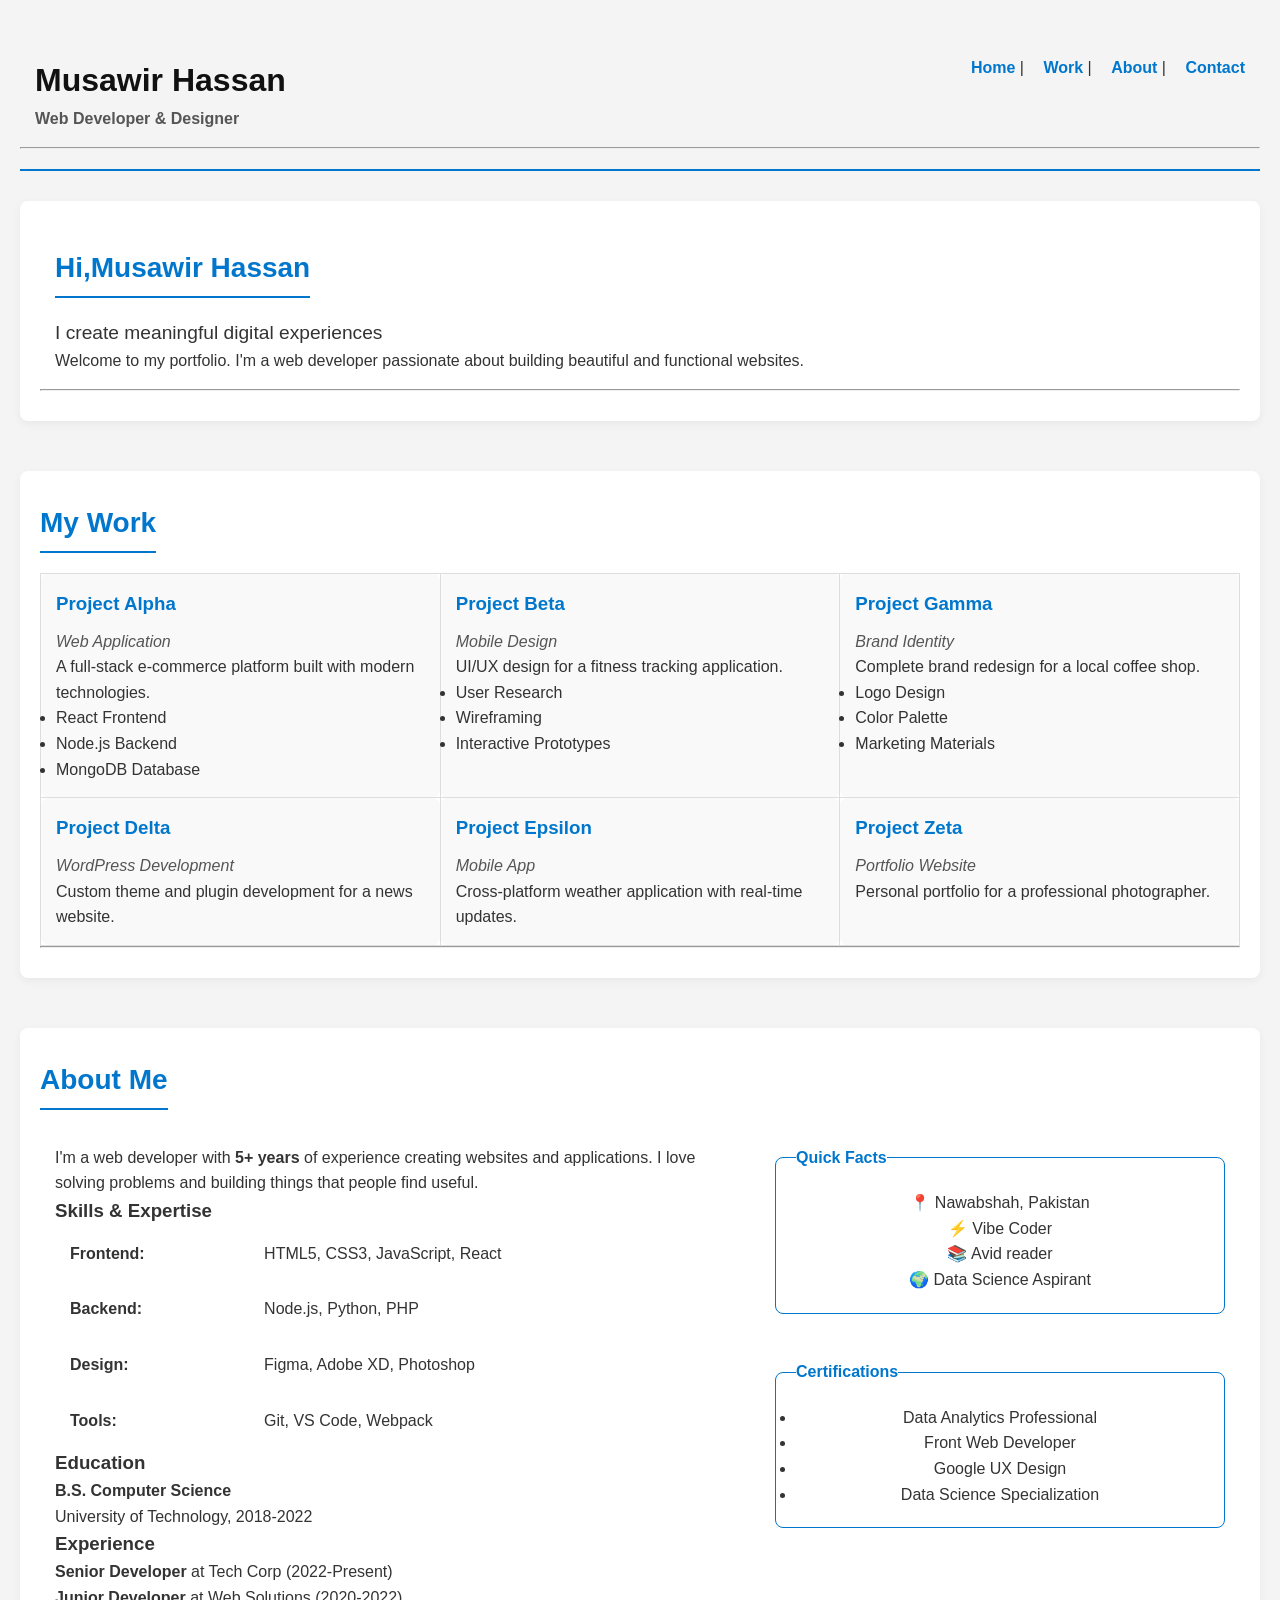
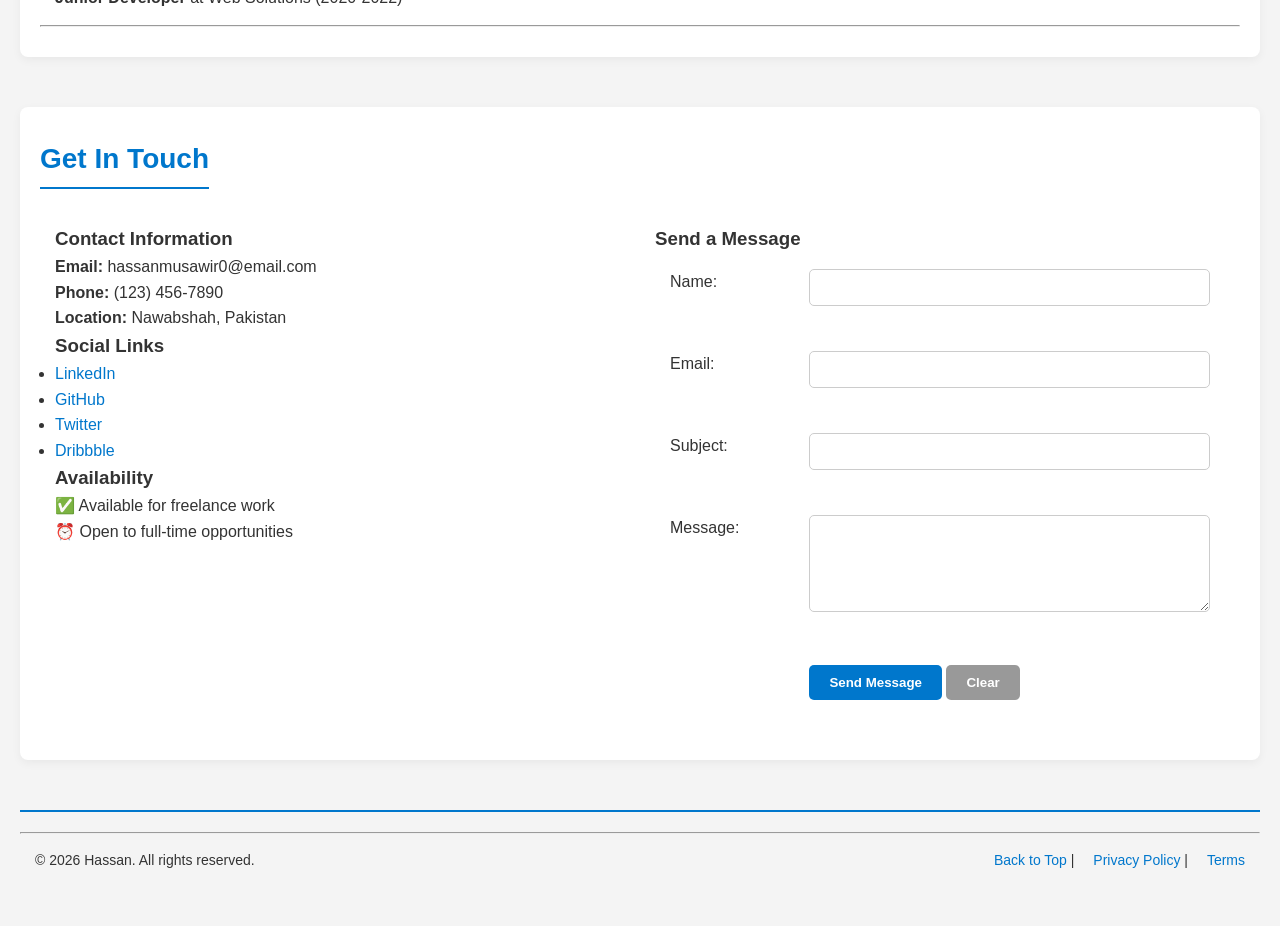
<file: index.html>
<!DOCTYPE html>
<html lang="en">
<head>
    <meta charset="UTF-8">
    <meta name="viewport" content="width=device-width, initial-scale=1.0">
    <title>My Portfolio</title>
    <link rel="stylesheet" href="basics.css">
</head>
<body>
    <header>
        <table width="100%">
            <tr>
                <td>
                    <h1>Musawir Hassan</h1>
                    <p><strong>Web Developer & Designer</strong></p>
                </td>
                <td align="right">
                    <nav>
                        <a href="#home">Home</a> |
                        <a href="#work">Work</a> |
                        <a href="#about">About</a> |
                        <a href="#contact">Contact</a>
                    </nav>
                </td>
            </tr>
        </table>
        <hr>
    </header>

    <main>
        <!-- Home Section -->
        <section id="home">
            <table width="100%">
                <tr>
                    <td>
                        <h2>Hi,Musawir Hassan</h2>
                        <p><big>I create meaningful digital experiences</big></p>
                        <p>Welcome to my portfolio. I'm a web developer passionate about building beautiful and functional websites.</p>
                    </td>
                    
                </tr>
            </table>
            <hr>
        </section>

        <!-- Work Section -->
        <section id="work">
            <h2>My Work</h2>
            
            <table width="100%" cellpadding="10">
                <tr>
                    <td valign="top" width="33%">
                        <h3>Project Alpha</h3>
                        <p><i>Web Application</i></p>
                        <p>A full-stack e-commerce platform built with modern technologies.</p>
                        <ul>
                            <li>React Frontend</li>
                            <li>Node.js Backend</li>
                            <li>MongoDB Database</li>
                        </ul>
                    </td>
                    
                    <td valign="top" width="33%">
                        <h3>Project Beta</h3>
                        <p><i>Mobile Design</i></p>
                        <p>UI/UX design for a fitness tracking application.</p>
                        <ul>
                            <li>User Research</li>
                            <li>Wireframing</li>
                            <li>Interactive Prototypes</li>
                        </ul>
                    </td>
                    
                    <td valign="top" width="33%">
                        <h3>Project Gamma</h3>
                        <p><i>Brand Identity</i></p>
                        <p>Complete brand redesign for a local coffee shop.</p>
                        <ul>
                            <li>Logo Design</li>
                            <li>Color Palette</li>
                            <li>Marketing Materials</li>
                        </ul>
                    </td>
                </tr>
                
                <tr>
                    <td valign="top">
                        <h3>Project Delta</h3>
                        <p><i>WordPress Development</i></p>
                        <p>Custom theme and plugin development for a news website.</p>
                    </td>
                    
                    <td valign="top">
                        <h3>Project Epsilon</h3>
                        <p><i>Mobile App</i></p>
                        <p>Cross-platform weather application with real-time updates.</p>
                    </td>
                    
                    <td valign="top">
                        <h3>Project Zeta</h3>
                        <p><i>Portfolio Website</i></p>
                        <p>Personal portfolio for a professional photographer.</p>
                    </td>
                </tr>
            </table>
            <hr>
        </section>

        <!-- About Section -->
        <section id="about">
            <h2>About Me</h2>
            
            <table width="100%">
                <tr>
                    <td width="60%">
                        <p>I'm a web developer with <b>5+ years</b> of experience creating websites and applications. I love solving problems and building things that people find useful.</p>
                        
                        <h3>Skills & Expertise</h3>
                        
                        <table width="100%">
                            <tr>
                                <td><b>Frontend:</b></td>
                                <td>HTML5, CSS3, JavaScript, React</td>
                            </tr>
                            <tr>
                                <td><b>Backend:</b></td>
                                <td>Node.js, Python, PHP</td>
                            </tr>
                            <tr>
                                <td><b>Design:</b></td>
                                <td>Figma, Adobe XD, Photoshop</td>
                            </tr>
                            <tr>
                                <td><b>Tools:</b></td>
                                <td>Git, VS Code, Webpack</td>
                            </tr>
                        </table>
                        
                        <h3>Education</h3>
                        <p><b>B.S. Computer Science</b><br>
                        University of Technology, 2018-2022</p>
                        
                        <h3>Experience</h3>
                        <p><b>Senior Developer</b> at Tech Corp (2022-Present)<br>
                        <b>Junior Developer</b> at Web Solutions (2020-2022)</p>
                    </td>
                    
                    <td valign="top" align="center">
                        <fieldset>
                            <legend><b>Quick Facts</b></legend>
                            <p>📍 Nawabshah, Pakistan<br>
            
                            ⚡ Vibe Coder<br>
                            📚 Avid reader<br>
                            🌍 Data Science Aspirant</p>
                        </fieldset>
                        
                        <br>
                        
                        <fieldset>
                            <legend><b>Certifications</b></legend>
                            <ul>
                                <li>Data Analytics Professional</li>
                                <li>Front Web Developer</li>
                                <li>Google UX Design</li>
                                <li>Data Science Specialization</li>
                            </ul>
                        </fieldset>
                    </td>
                </tr>
            </table>
            <hr>
        </section>

        <!-- Contact Section -->
        <section id="contact">
            <h2>Get In Touch</h2>
            
            <table width="100%">
                <tr>
                    <td width="50%" valign="top">
                        <h3>Contact Information</h3>
                        <p><b>Email:</b> hassanmusawir0@email.com<br>
                        <b>Phone:</b> (123) 456-7890<br>
                        <b>Location:</b> Nawabshah, Pakistan</p>
                        
                        <h3>Social Links</h3>
                        <ul>
                            <li><a href="#">LinkedIn</a></li>
                            <li><a href="#">GitHub</a></li>
                            <li><a href="#">Twitter</a></li>
                            <li><a href="#">Dribbble</a></li>
                        </ul>
                        
                        <h3>Availability</h3>
                        <p>✅ Available for freelance work<br>
                        ⏰ Open to full-time opportunities</p>
                    </td>
                    
                    <td width="50%" valign="top">
                        <h3>Send a Message</h3>
                        <form>
                            <table width="100%">
                                <tr>
                                    <td><label for="name">Name:</label></td>
                                    <td><input type="text" id="name" name="name" size="30"></td>
                                </tr>
                                <tr>
                                    <td><label for="email">Email:</label></td>
                                    <td><input type="email" id="email" name="email" size="30"></td>
                                </tr>
                                <tr>
                                    <td><label for="subject">Subject:</label></td>
                                    <td><input type="text" id="subject" name="subject" size="30"></td>
                                </tr>
                                <tr>
                                    <td valign="top"><label for="message">Message:</label></td>
                                    <td><textarea id="message" name="message" rows="5" cols="30"></textarea></td>
                                </tr>
                                <tr>
                                    <td></td>
                                    <td>
                                        <button type="submit">Send Message</button>
                                        <button type="reset">Clear</button>
                                    </td>
                                </tr>
                            </table>
                        </form>
                    </td>
                </tr>
            </table>
        </section>
    </main>

    <footer>
        <hr>
        <table width="100%">
            <tr>
                <td>
                    <p>&copy; 2026 Hassan. All rights reserved.</p>
                </td>
                <td align="right">
                    <nav>
                        <a href="#home">Back to Top</a> |
                        <a href="#">Privacy Policy</a> |
                        <a href="#">Terms</a>
                    </nav>
                </td>
            </tr>
        </table>
    </footer>
</body>
</html>
</file>
<file: basics.css>
/* =====================================================
   1. RESET & GLOBAL STYLING
===================================================== */
* {
    margin: 0;
    padding: 0;
    box-sizing: border-box;
}

body {
    font-family: 'Arial', sans-serif;
    line-height: 1.6;
    background-color: #f4f4f4;
    color: #333;
    padding: 20px;
}

/* =====================================================
   2. HEADER
===================================================== */
header {
    margin-bottom: 30px;
    padding: 20px 0;
    border-bottom: 2px solid #0077cc;
}

header h1 {
    font-size: 32px;
    color: #111;
}

header p {
    font-size: 16px;
    color: #555;
}

header nav a {
    text-decoration: none;
    color: #0077cc;
    font-weight: bold;
    margin-left: 15px;
    transition: color 0.3s ease;
}

header nav a:hover {
    color: #ff6600;
}

/* =====================================================
   3. SECTIONS
===================================================== */
section {
    margin-bottom: 50px;
    padding: 30px 20px;
    background: #fff;
    border-radius: 8px;
    box-shadow: 0 3px 10px rgba(0,0,0,0.05);
}

section h2 {
    font-size: 28px;
    color: #0077cc;
    margin-bottom: 20px;
    border-bottom: 2px solid #0077cc;
    display: inline-block;
    padding-bottom: 5px;
}

/* =====================================================
   4. TABLES
===================================================== */
table {
    width: 100%;
    border-collapse: collapse;
}

td {
    padding: 15px;
    vertical-align: top;
}

/* =====================================================
   5. WORK PROJECT CARDS
===================================================== */
#work td {
    background: #f9f9f9;
    border: 1px solid #ddd;
    border-radius: 8px;
    transition: transform 0.3s ease, box-shadow 0.3s ease;
}

#work td:hover {
    transform: translateY(-5px);
    box-shadow: 0 8px 20px rgba(0,0,0,0.15);
}

#work h3 {
    color: #0077cc;
    margin-bottom: 10px;
}

#work p i {
    color: #555;
}

/* =====================================================
   6. FIELDSET (ABOUT)
===================================================== */
fieldset {
    border: 1px solid #0077cc;
    padding: 20px;
    border-radius: 8px;
    background: #fff;
    margin-bottom: 20px;
}

legend {
    font-weight: bold;
    color: #0077cc;
}

/* =====================================================
   7. FORM STYLING
===================================================== */
input, textarea {
    width: 100%;
    padding: 10px;
    border: 1px solid #ccc;
    border-radius: 5px;
    font-family: inherit;
    margin-bottom: 15px;
    transition: border-color 0.3s ease, box-shadow 0.3s ease;
}

input:focus, textarea:focus {
    border-color: #0077cc;
    box-shadow: 0 0 5px rgba(0,119,204,0.3);
    outline: none;
}

button {
    padding: 10px 20px;
    border: none;
    border-radius: 5px;
    cursor: pointer;
    font-weight: bold;
    transition: background 0.3s ease, transform 0.2s ease;
}

button[type="submit"] {
    background-color: #0077cc;
    color: white;
}

button[type="reset"] {
    background-color: #999;
    color: white;
}

button:hover {
    transform: scale(1.05);
    opacity: 0.9;
}

/* =====================================================
   8. LINKS
===================================================== */
a {
    text-decoration: none;
    color: #0077cc;
    transition: color 0.3s ease;
}

a:hover {
    color: #ff6600;
}

/* =====================================================
   9. FOOTER
===================================================== */
footer {
    margin-top: 40px;
    font-size: 14px;
    padding: 20px 0;
    border-top: 2px solid #0077cc;
}

footer nav a {
    margin-left: 15px;
    color: #0077cc;
}

footer nav a:hover {
    color: #ff6600;
}

/* =====================================================
   10. FLEXBOX DEMO (Optional Layout)
===================================================== */
.flex-container {
    display: flex;
    justify-content: space-between;
    align-items: center;
    flex-wrap: wrap;
    gap: 15px;
}

.flex-item {
    background-color: #0077cc;
    color: white;
    padding: 20px;
    border-radius: 5px;
    flex: 1 1 30%;
    text-align: center;
}

/* =====================================================
   11. GRID DEMO
===================================================== */
.grid-container {
    display: grid;
    grid-template-columns: repeat(auto-fit, minmax(200px, 1fr));
    gap: 20px;
}

.grid-item {
    background: #00adb5;
    color: white;
    padding: 20px;
    border-radius: 6px;
    text-align: center;
}

/* =====================================================
   12. ANIMATIONS
===================================================== */
@keyframes float {
    0% { transform: translateY(0px); }
    50% { transform: translateY(-10px); }
    100% { transform: translateY(0px); }
}

.animation-box {
    width: 100px;
    height: 100px;
    background-color: #ff5722;
    margin: 20px auto;
    border-radius: 10px;
    animation: float 2s ease-in-out infinite;
}

/* =====================================================
   13. TRANSITIONS & HOVER EFFECTS
===================================================== */
.transition-box {
    width: 100px;
    height: 100px;
    background-color: #ffc107;
    margin: 20px auto;
    transition: transform 0.5s ease, background 0.5s ease;
}

.transition-box:hover {
    transform: scale(1.2) rotate(10deg);
    background-color: #ff9800;
}

/* =====================================================
   14. RESPONSIVE DESIGN
===================================================== */
@media (max-width: 992px) {
    header table, section table {
        display: block;
    }

    #work td, #about td {
        width: 100%;
        display: block;
        margin-bottom: 20px;
    }

    .flex-container {
        flex-direction: column;
    }

    .grid-container {
        grid-template-columns: 1fr;
    }
}

@media (max-width: 576px) {
    header h1 {
        font-size: 24px;
    }

    section h2 {
        font-size: 22px;
    }

    .flex-item, .grid-item {
        padding: 15px;
    }
}
</file>
